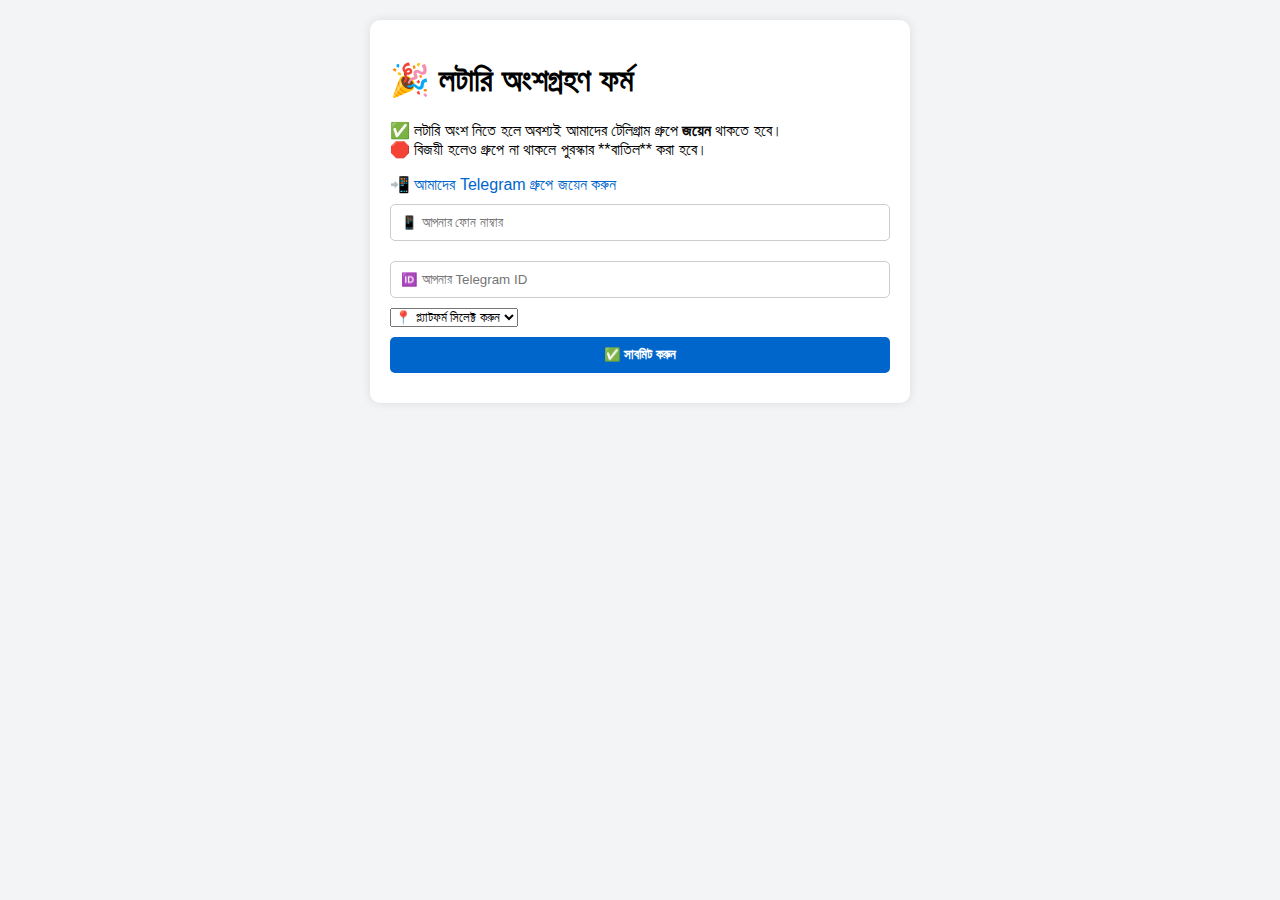
<file: index.html>
<!DOCTYPE html>
<html lang="bn">
<head>
  <meta charset="UTF-8" />
  <meta name="viewport" content="width=device-width, initial-scale=1.0"/>
  <title>লটারি ফর্ম</title>
  <link rel="stylesheet" href="style.css" />
</head>
<body>
  <div class="container">
    <h1>🎉 লটারি অংশগ্রহণ ফর্ম</h1>
    <p>✅ লটারি অংশ নিতে হলে অবশ্যই আমাদের টেলিগ্রাম গ্রুপে <strong>জয়েন</strong> থাকতে হবে।<br> 
    🛑 বিজয়ী হলেও গ্রুপে না থাকলে পুরস্কার **বাতিল** করা হবে।</p>

    <a href="https://t.me/+MeoTD85pHfo5YzU1" target="_blank" class="join-btn">📲 আমাদের Telegram গ্রুপে জয়েন করুন</a>

    <form id="lotteryForm">
      <input type="text" id="phone" placeholder="📱 আপনার ফোন নাম্বার" required />
      <input type="text" id="telegram" placeholder="🆔 আপনার Telegram ID" required />
      
      <select id="platform" required>
        <option value="">📍 প্ল্যাটফর্ম সিলেক্ট করুন</option>
        <option value="1xBet">1xBet</option>
        <option value="Linebet">Linebet</option>
      </select>

      <button type="submit">✅ সাবমিট করুন</button>
    </form>
  </div>

  <script src="config.js"></script>
  <script src="main.js"></script>
</body>
</html>
</file>
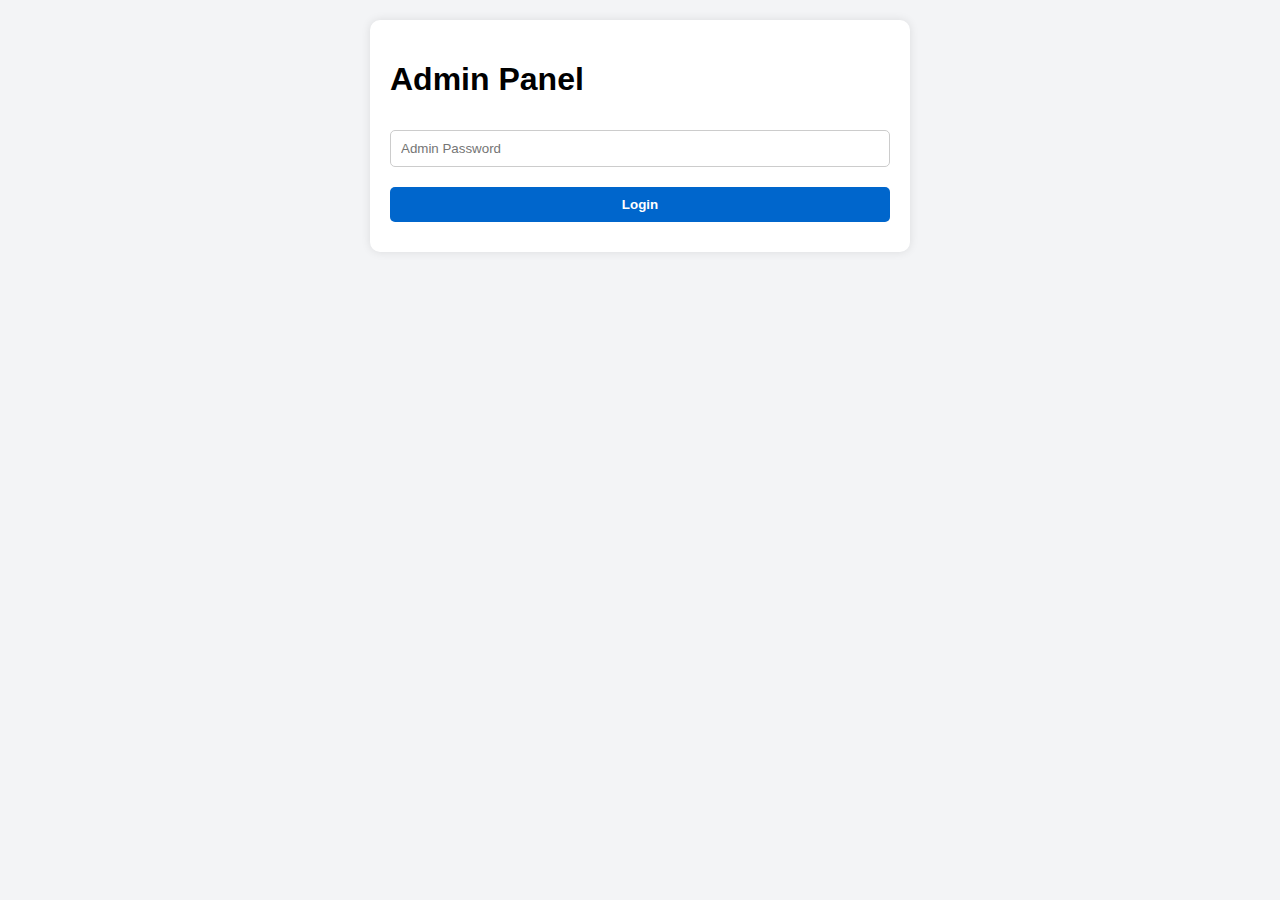
<file: admin.html>
<!DOCTYPE html>
<html lang="bn">
<head>
  <meta charset="UTF-8" />
  <meta name="viewport" content="width=device-width, initial-scale=1" />
  <title>Admin Panel</title>
  <link rel="stylesheet" href="style.css" />
</head>
<body>
  <div class="container">
    <h1>Admin Panel</h1>
    <input type="password" id="adminPassword" placeholder="Admin Password" />
    <button onclick="checkPassword()">Login</button>

    <div id="adminSection" style="display:none;">
      <button onclick="loadEntries()">Entries Load করুন</button>
      <button onclick="selectWinner()">বিজয়ী নির্বাচন করুন</button>
      <ul id="entriesList"></ul>
      <p id="winnerDisplay"></p>
    </div>
  </div>

  <script src="config.js"></script>
  <script src="admin.js"></script>
</body>
</html>
</file>
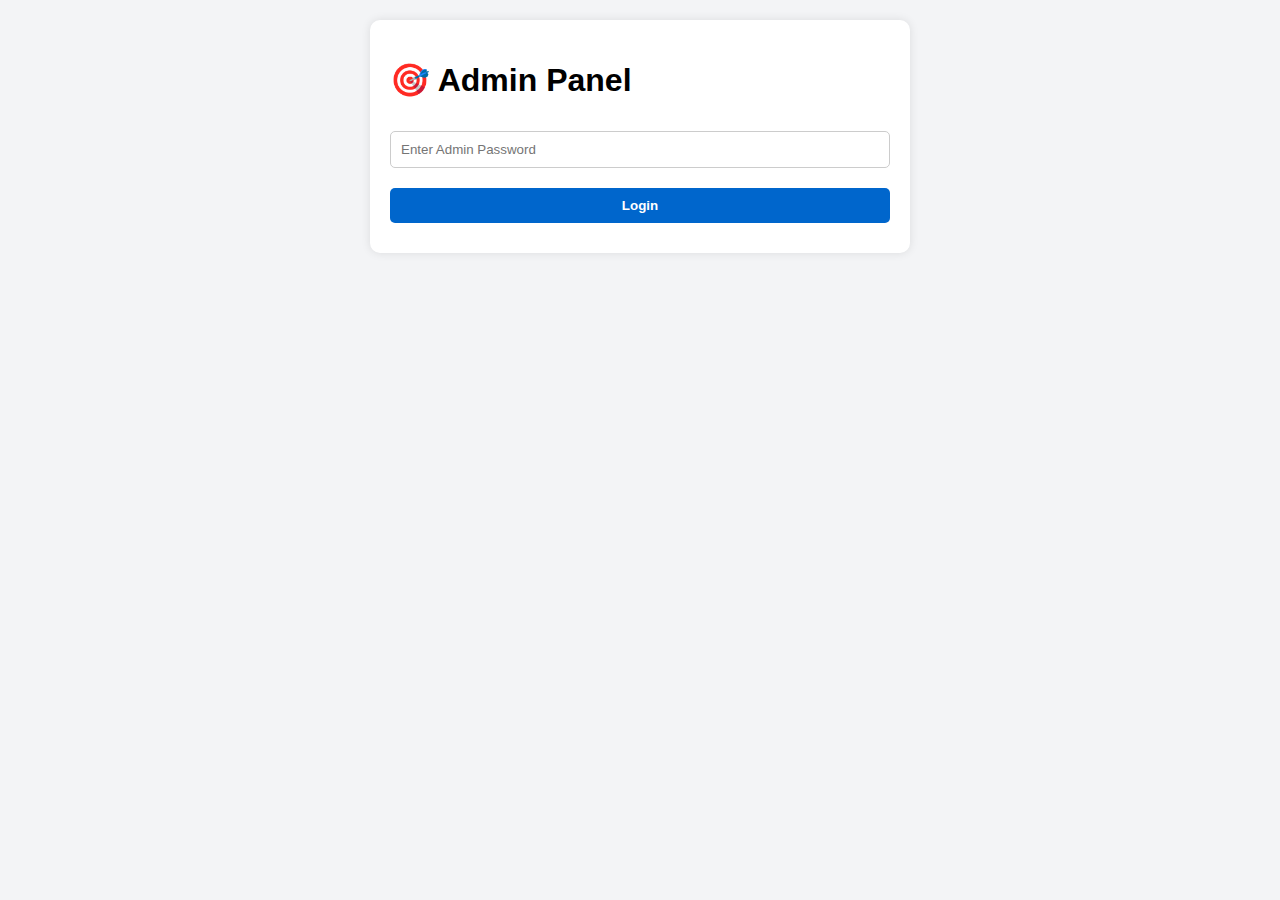
<file: oxadmin.html>
<!DOCTYPE html>
<html lang="bn">
<head>
  <meta charset="UTF-8" />
  <meta name="viewport" content="width=device-width, initial-scale=1.0" />
  <title>Admin Panel</title>
  <link rel="stylesheet" href="style.css" />
</head>
<body>
  <div class="container">
    <h1>🎯 Admin Panel</h1>
    <input type="password" id="adminPass" placeholder="Enter Admin Password" />
    <button onclick="authAdmin()">Login</button>

    <div id="adminArea" style="display:none;">
      <h2>🎁 Lottery Entries</h2>
      <ul id="entryList"></ul>
      <button onclick="selectWinners()">🎉 Select Winners</button>
      <div id="winners"></div>
    </div>
  </div>
  <script src="config.js"></script>
  <script>
    function authAdmin() {
      const pass = document.getElementById("adminPass").value;
      if (pass === ADMIN_PASS) {
        document.getElementById("adminArea").style.display = "block";
      } else {
        alert("❌ Wrong password!");
      }
    }

    async function fetchData() {
      const res = await fetch(`https://api.jsonbin.io/v3/b/${BIN_ID}/latest`, {
        headers: { "X-Master-Key": API_KEY }
      });
      const json = await res.json();
      return json.record.entries || [];
    }

    async function selectWinners() {
      const entries = await fetchData();
      const winners = [];
      while (winners.length < 2 && entries.length > 0) {
        const randIndex = Math.floor(Math.random() * entries.length);
        winners.push(entries.splice(randIndex, 1)[0]);
      }
      document.getElementById("winners").innerHTML = "<h3>🏆 Winners:</h3>" + winners.map(w => `<p>${w.name} - ${w.number}</p>`).join("");
    }

    window.onload = async () => {
      const entries = await fetchData();
      document.getElementById("entryList").innerHTML = entries.map(e => `<li>${e.name} - ${e.number}</li>`).join("");
    };
  </script>
</body>
</html>
</file>
<file: style.css>
body {
  font-family: sans-serif;
  background: #f3f4f6;
  padding: 20px;
  margin: 0;
}
.container {
  max-width: 500px;
  margin: auto;
  background: #fff;
  padding: 20px;
  border-radius: 10px;
  box-shadow: 0 0 10px rgba(0,0,0,0.1);
}
input, button {
  width: 100%;
  padding: 10px;
  margin: 10px 0;
  border-radius: 5px;
  border: 1px solid #ccc;
  box-sizing: border-box;
}
button {
  background: #06c;
  color: #fff;
  border: none;
  cursor: pointer;
  font-weight: 600;
}
button:hover {
  background: #005bb5;
}
a {
  color: #06c;
  text-decoration: none;
}
</file>
